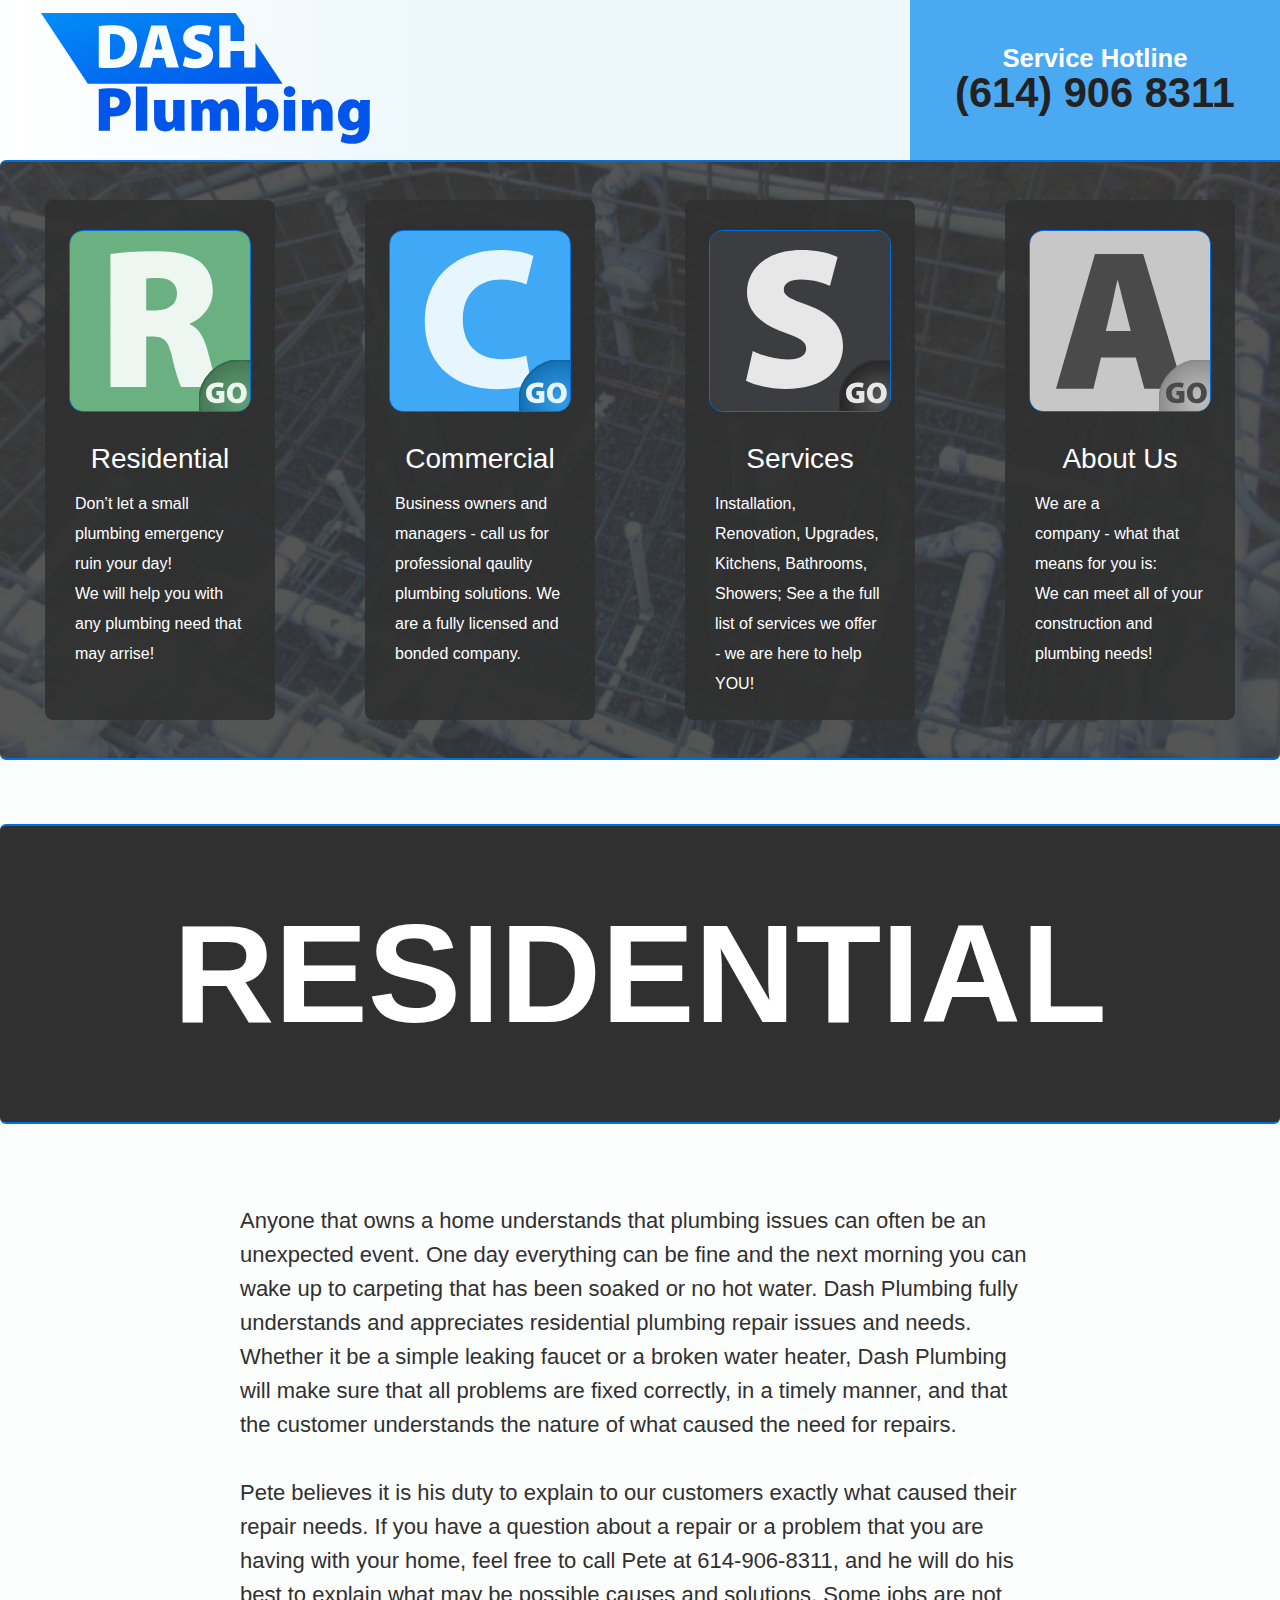
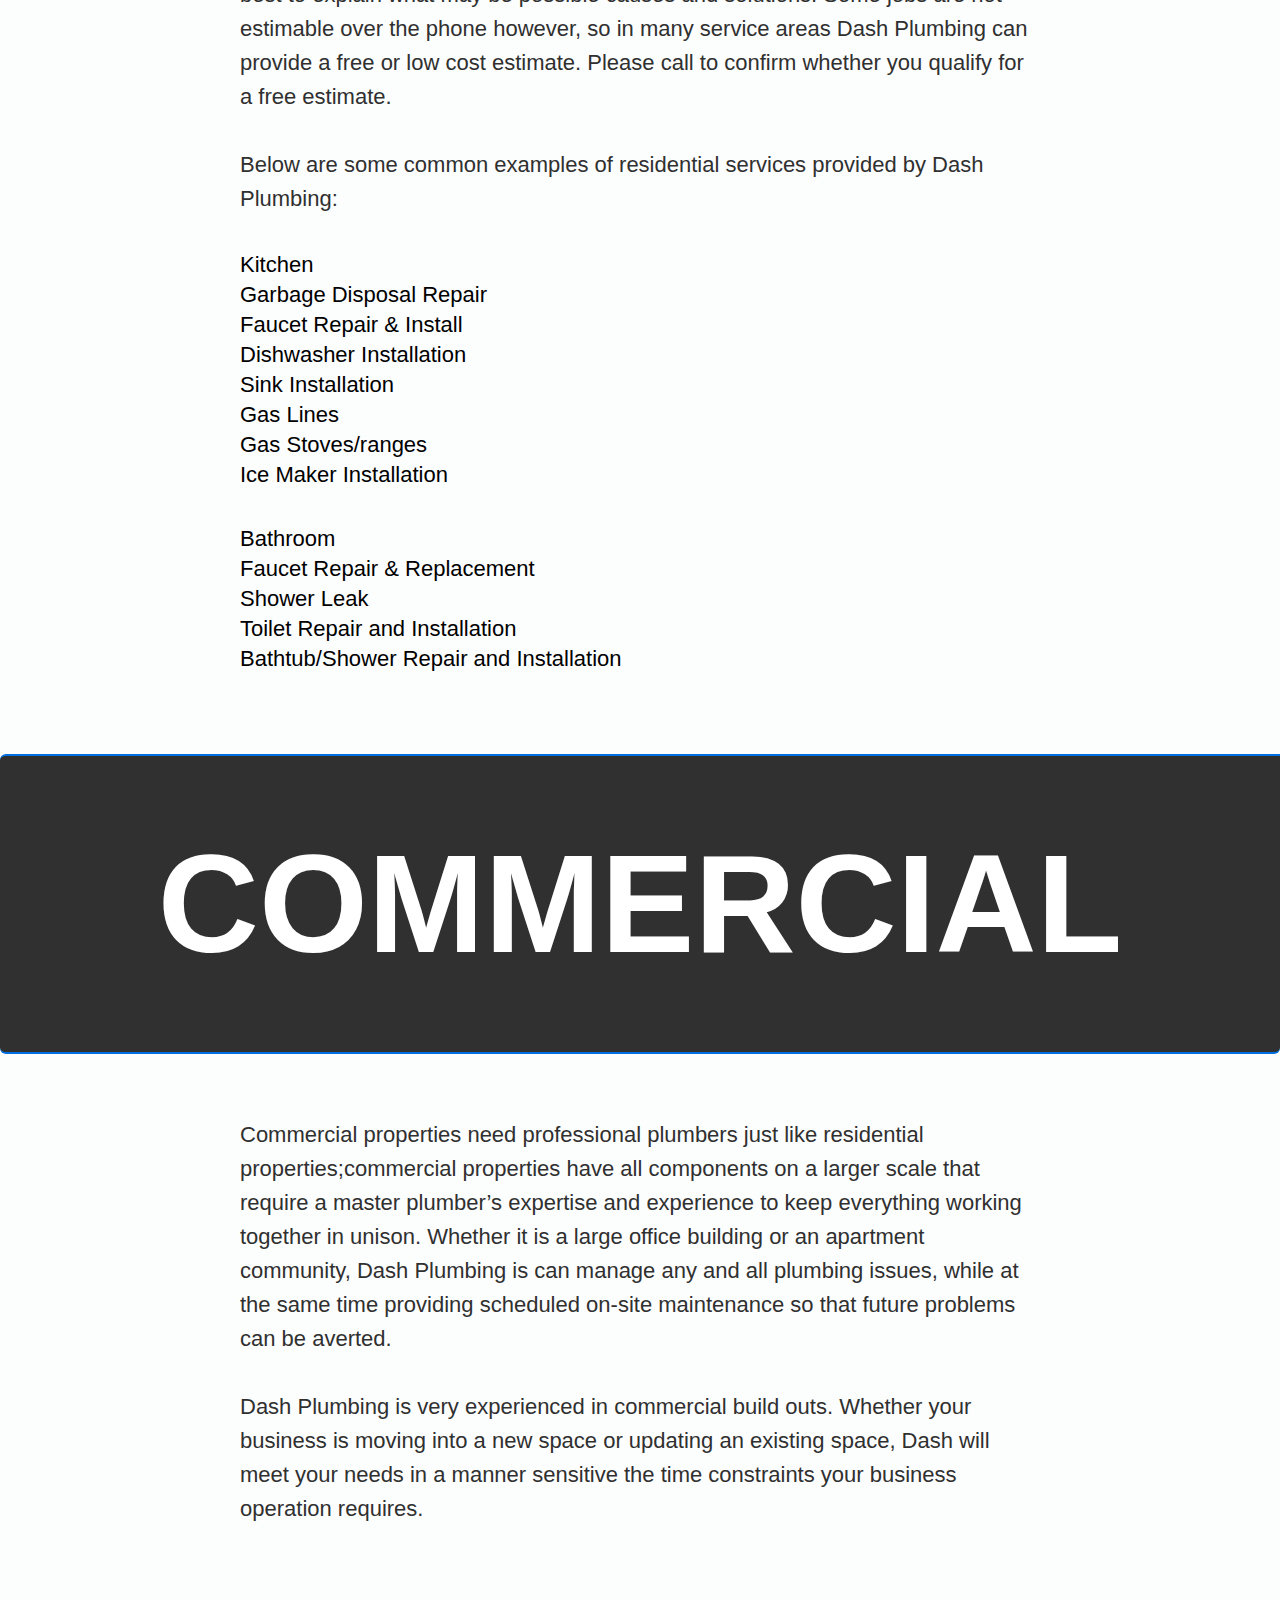
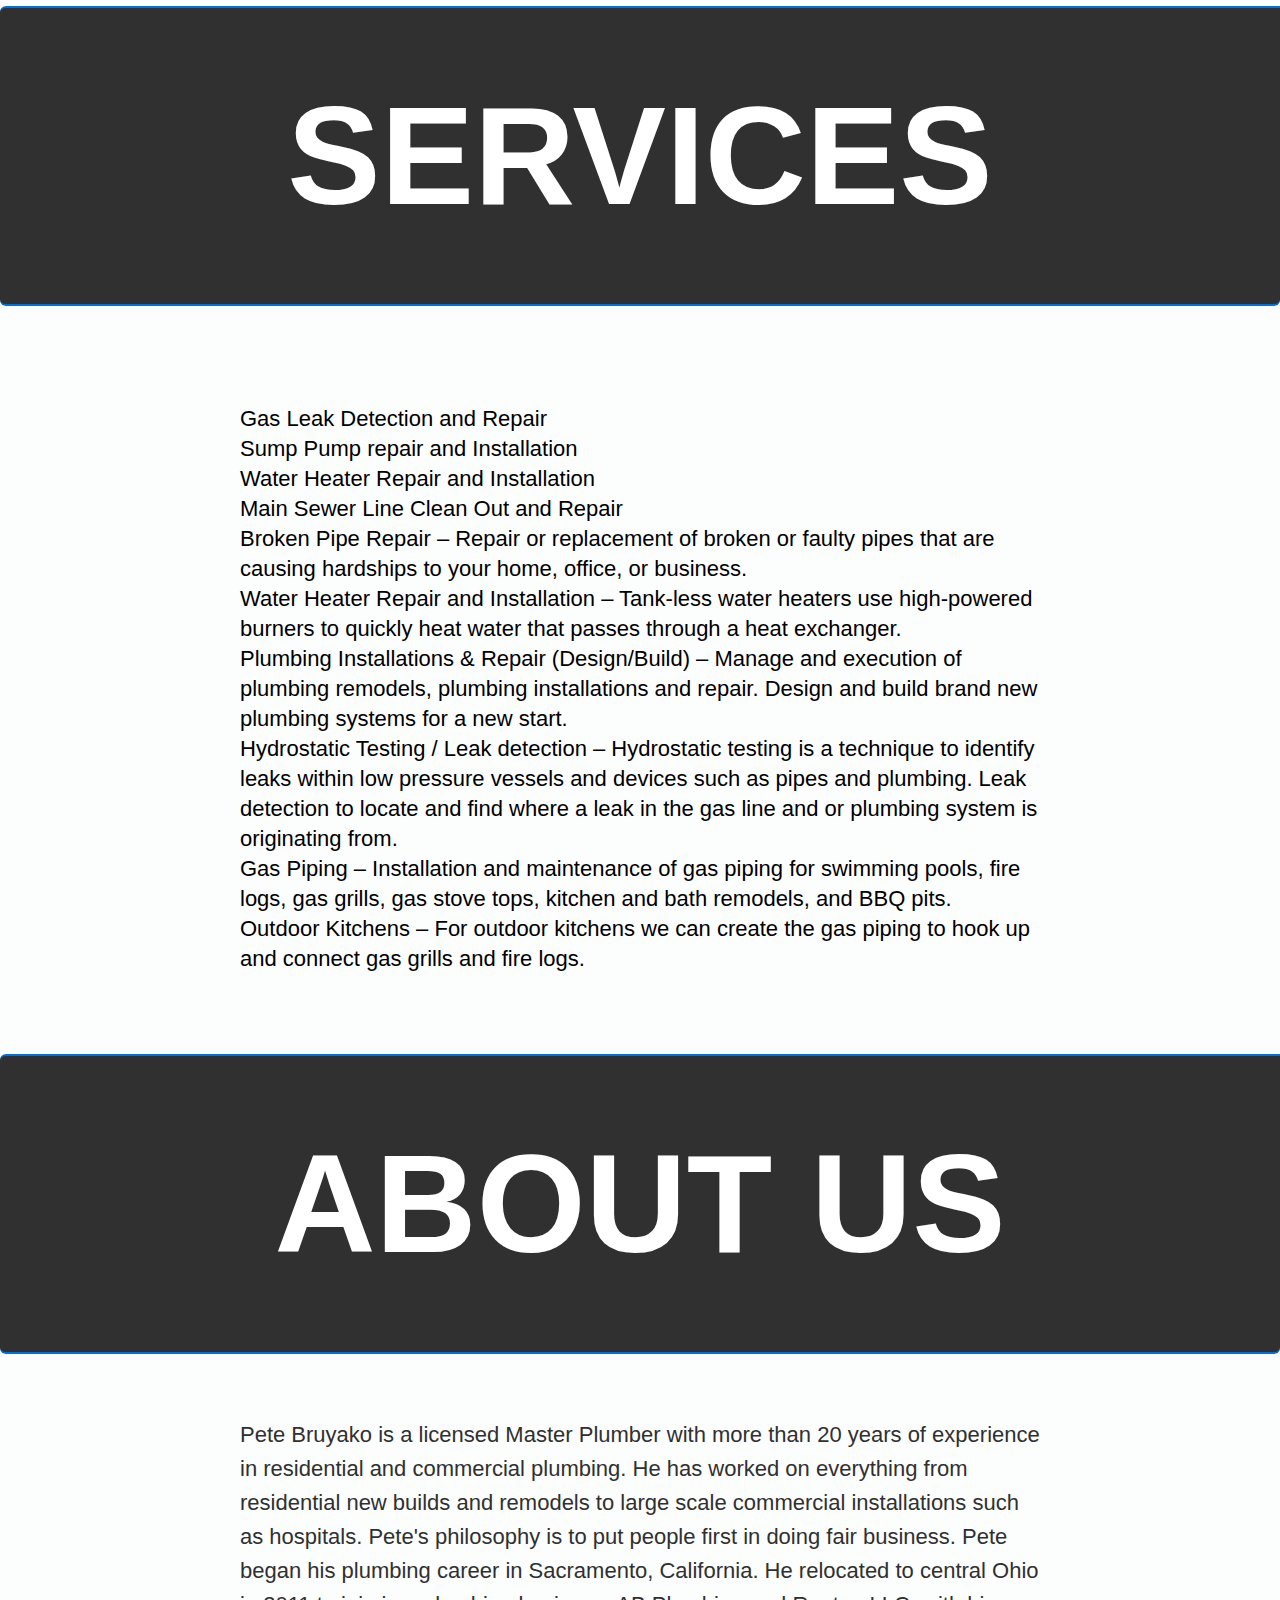
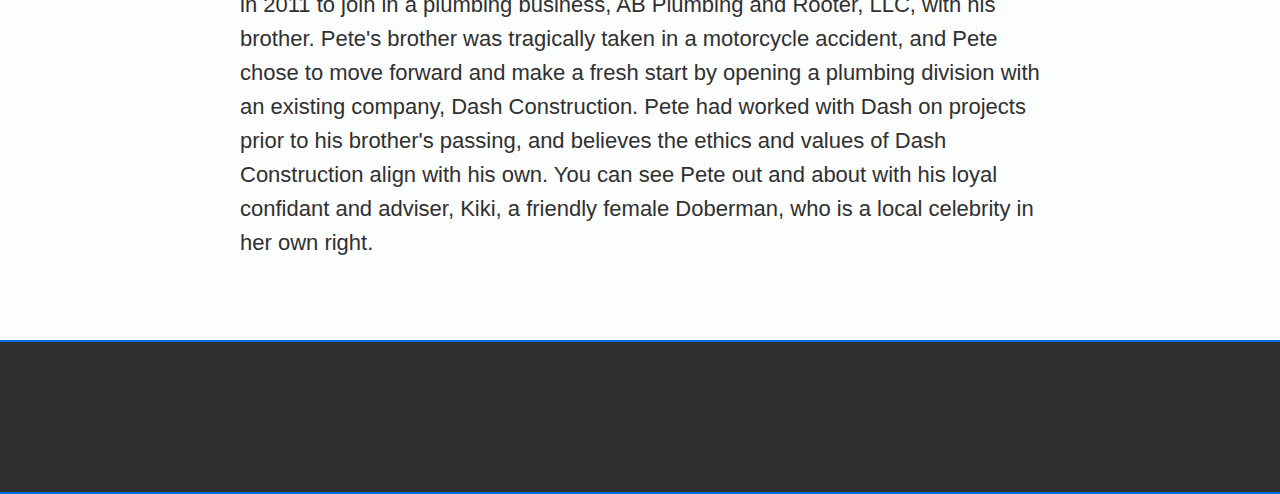
<file: index.html>
<!DOCTYPE html><html lang=en><head><meta charset=utf-8><meta http-equiv=X-UA-Compatible content="IE=edge"><meta name=viewport content="width=device-width, initial-scale=1"><meta name=description content="The Best Plumbers in Columbus Ohio! We're here to help YOU!"><title>DASH Plumbing | Home</title><link rel=stylesheet href=/css/style.css></head><body><div class=g-wrapper><header class=gh><div class=gh-logo><a href=/index.html><img class=gh-logo__image src=/img/logo.svg alt="Plumbing Flow"></a></div><div class=gh-hotline><article class=gh-hotline__wrapper><h4 class=gh-hotline__header>Service Hotline</h4><meta name=format-detection content="telephone=yes"><h4 class=gh-hotline__phone>(614) 906 8311</h4></article></div></header><header class=fh><a href=/index.html><img class=fh-logo src=/img/mini-logo.svg></a><meta name=format-detection content="telephone=yes"><div class=fh-call>(614) 906 8311</div></header><main class=gc-wrapper><nav class="hero hero-full-height pic--index"><div class=hero__section><div class=hero__info><a href=#residential><img class=hero__logo src=/img/menu-residential.svg></a><h1 class=hero__section-header>Residential</h1><p class=hero__paragraph>Don’t let a small plumbing emergency ruin your day!<br>We will help you with any plumbing need that may arrise!</p></div><div class=hero__nav></div></div><div class=hero__section><div class=hero__info><a href=#commercial><img class=hero__logo src=/img/menu-commercial.svg></a><h1 class=hero__section-header>Commercial</h1><p class=hero__paragraph>Business owners and managers - call us for professional qaulity plumbing solutions. We are a fully licensed and bonded company.</p></div><div class=hero__nav></div></div><div class=hero__section><div class=hero__info><a href=#services><img class=hero__logo src=/img/menu-services.svg></a><h1 class=hero__section-header>Services</h1><p class=hero__paragraph>Installation, Renovation, Upgrades, Kitchens, Bathrooms, Showers; See a the full list of services we offer - we are here to help YOU!</p></div><div class=hero__nav></div></div><div class=hero__section><div class=hero__info><a href=#about-us><img class=hero__logo src=/img/menu-about.svg></a><h1 class=hero__section-header>About Us</h1><p class=hero__paragraph>We are a<br>company - what that means for you is:<br>We can meet all of your construction and plumbing needs!</p></div><div class=hero__nav></div></div></nav><main class=content-area><a name=residential></a><div class="hero hero-half-height"><div class=hero__header>RESIDENTIAL</div></div><section class=copy><div class=copy__content><p class=copy__paragraph>Anyone that owns a home understands that plumbing issues can often be an unexpected event. One day everything can be fine and the next morning you can wake up to carpeting that has been soaked or no hot water. Dash Plumbing fully understands and appreciates residential plumbing repair issues and needs. Whether it be a simple leaking faucet or a broken water heater, Dash Plumbing will make sure that all problems are fixed correctly, in a timely manner, and that the customer understands the nature of what caused the need for repairs.</p><p class=copy__paragraph>Pete believes it is his duty to explain to our customers exactly what caused their repair needs. If you have a question about a repair or a problem that you are having with your home, feel free to call Pete at 614-906-8311, and he will do his best to explain what may be possible causes and solutions. Some jobs are not estimable over the phone however, so in many service areas Dash Plumbing can provide a free or low cost estimate. Please call to confirm whether you qualify for a free estimate.</p><p class=copy__paragraph>Below are some common examples of residential services provided by Dash Plumbing:</p><ul>Kitchen<li>Garbage Disposal Repair</li><li>Faucet Repair & Install</li><li>Dishwasher Installation</li><li>Sink Installation</li><li>Gas Lines</li><li>Gas Stoves/ranges</li><li>Ice Maker Installation</li></ul><ul>Bathroom<li>Faucet Repair & Replacement</li><li>Shower Leak</li><li>Toilet Repair and Installation</li><li>Bathtub/Shower Repair and Installation</li></ul></div></section><a name=commercial></a><div class="hero hero-half-height"><div class=hero__header>COMMERCIAL</div></div><section class=copy><div class=copy__content><p class=copy__paragraph>Commercial properties need professional plumbers just like residential properties;commercial properties have all components on a larger scale that require a master plumber’s expertise and experience to keep everything working together in unison. Whether it is a large office building or an apartment community, Dash Plumbing is can manage any and all plumbing issues, while at the same time providing scheduled on-site maintenance so that future problems can be averted.</p><p class=copy__paragraph>Dash Plumbing is very experienced in commercial build outs. Whether your business is moving into a new space or updating an existing space, Dash will meet your needs in a manner sensitive the time constraints your business operation requires.</p></div></section><a name=services></a><div class="hero hero-half-height"><div class=hero__header>SERVICES</div></div><section class=copy><div class=copy__content><ul><li>Gas Leak Detection and Repair</li><li>Sump Pump repair and Installation</li><li>Water Heater Repair and Installation</li><li>Main Sewer Line Clean Out and Repair</li><li>Broken Pipe Repair – Repair or replacement of broken or faulty pipes that are causing hardships to your home, office, or business.</li><li>Water Heater Repair and Installation – Tank-less water heaters use high-powered burners to quickly heat water that passes through a heat exchanger.</li><li>Plumbing Installations & Repair (Design/Build) – Manage and execution of plumbing remodels, plumbing installations and repair. Design and build brand new plumbing systems for a new start.</li><li>Hydrostatic Testing / Leak detection – Hydrostatic testing is a technique to identify leaks within low pressure vessels and devices such as pipes and plumbing. Leak detection to locate and find where a leak in the gas line and or plumbing system is originating from.</li><li>Gas Piping – Installation and maintenance of gas piping for swimming pools, fire logs, gas grills, gas stove tops, kitchen and bath remodels, and BBQ pits.</li><li>Outdoor Kitchens – For outdoor kitchens we can create the gas piping to hook up and connect gas grills and fire logs.</li></ul></div></section><a name=about-us></a><div class="hero hero-half-height"><div class=hero__header>ABOUT US</div></div><section class=copy><div class=copy__content><p class=copy__paragraph>Pete Bruyako is a licensed Master Plumber with more than 20 years of experience in residential and commercial plumbing. He has worked on everything from residential new builds and remodels to large scale commercial installations such as hospitals. Pete's philosophy is to put people first in doing fair business. Pete began his plumbing career in Sacramento, California. He relocated to central Ohio in 2011 to join in a plumbing business, AB Plumbing and Rooter, LLC, with his brother. Pete's brother was tragically taken in a motorcycle accident, and Pete chose to move forward and make a fresh start by opening a plumbing division with an existing company, Dash Construction. Pete had worked with Dash on projects prior to his brother's passing, and believes the ethics and values of Dash Construction align with his own. You can see Pete out and about with his loyal confidant and adviser, Kiki, a friendly female Doberman, who is a local celebrity in her own right.</p></div></section></main></main><footer class=gf><nav class=gf-menu><ul class=gf-nav></ul></nav></footer></div><script src=/js/scripts.js defer></script><script>//- Google Analytics
(function(i,s,o,g,r,a,m){i['GoogleAnalyticsObject']=r;i[r]=i[r]||function(){
(i[r].q=i[r].q||[]).push(arguments)},i[r].l=1*new Date();a=s.createElement(o),
m=s.getElementsByTagName(o)[0];a.async=1;a.src=g;m.parentNode.insertBefore(a,m)
})(window,document,'script','https://www.google-analytics.com/analytics.js','ga')

ga('create', 'UA-99057017-1', 'auto')
ga('send', 'pageview')
</script><script>//- Google Adwords Conversion Tracking
/*  */
goog_snippet_vars = function() {
	var w = window;
	w.google_conversion_id = 852570628;
	w.google_conversion_label = "p7PRCI_3mnMQhOTElgM";
	w.google_remarketing_only = false;
}
	//- DO NOT CHANGE THE CODE BELOW.
goog_report_conversion = function(url) {

	goog_snippet_vars();
	window.google_conversion_format = "3";
	var opt = new Object();

	opt.onload_callback = function() {
		if (typeof(url) != 'undefined') {
			window.location = url;
		}
	}

	var conv_handler = window['google_trackConversion'];
	if (typeof(conv_handler) == 'function') {
		conv_handler(opt);
	}
}
/*  */</script></body></html>
</file>
